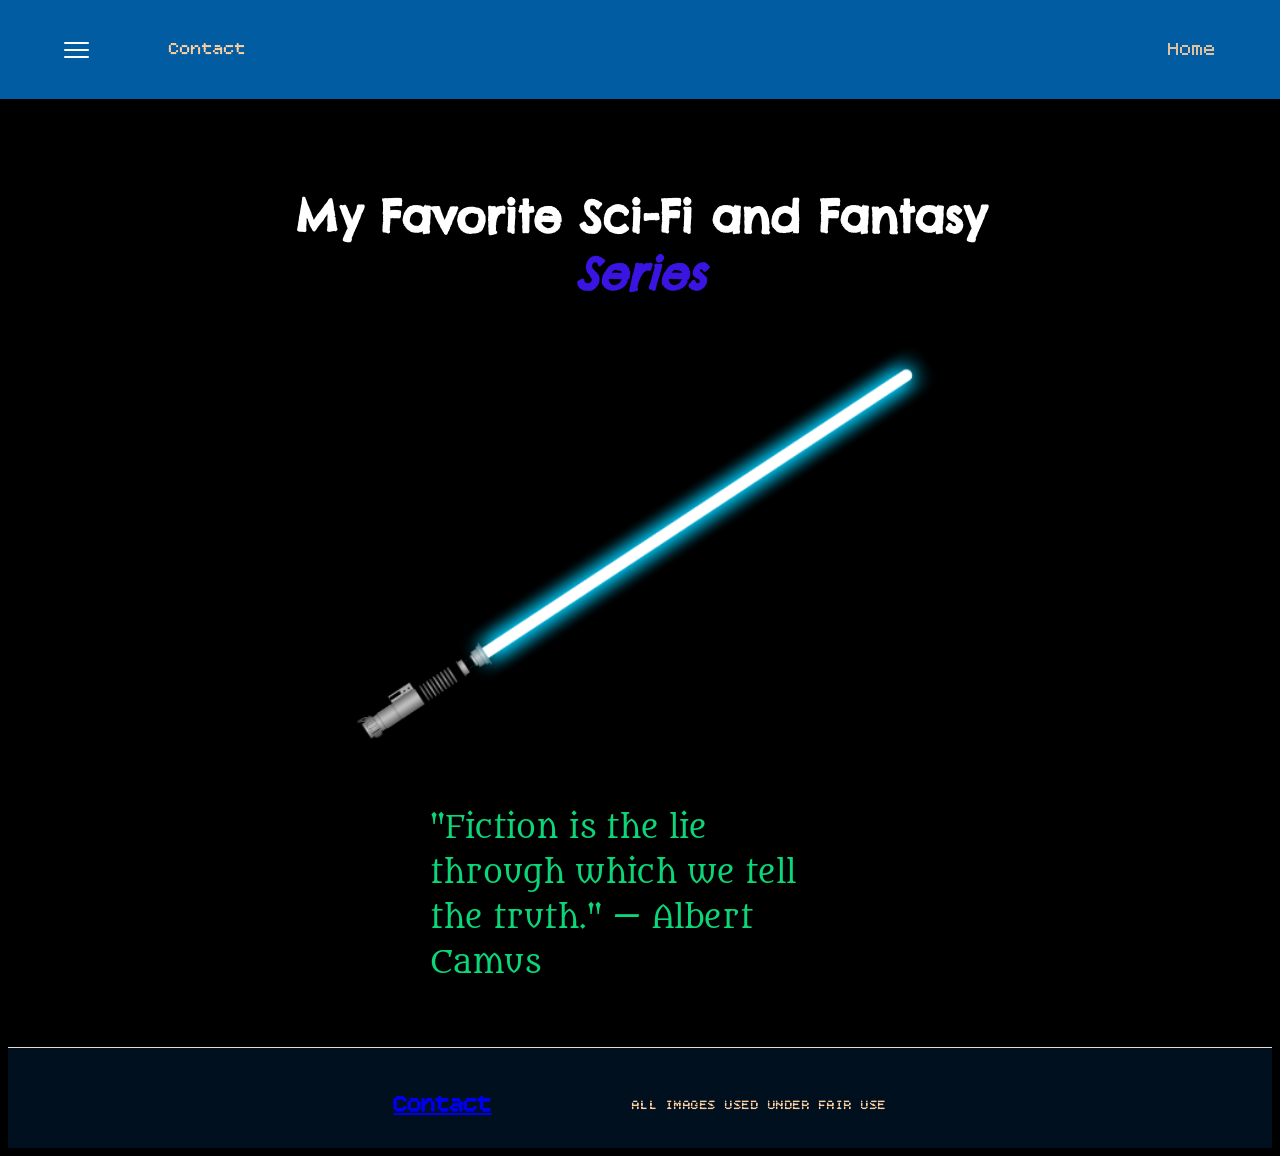
<file: index.html>
<!DOCTYPE html>
<html lang="en">
<head>
    <meta charset="UTF-8">
    <meta name="viewport" content="width=device-width, initial-scale=1.0">
    <title>Home Page</title>
    
    <link rel="stylesheet" href="css/index.css">
</head>
<body>
    <input type="checkbox" id="menubutton" class="menu"/>
<nav id="topnav">
    <a href="index.html" class="navname">Home</a>
    <div class="navright">
      <ul class="navlinks">
        <li><a href="html/form.html">Contact</a></li>
      </ul>

    <label for="menubutton" class="menu">
        <span></span>
        <span></span>
        <span></span>
      </label>
    </div>
  </nav>
    
<aside class="sidenav">
    <div class="menuheader">
      <a href="" class="menu">Menu</a>

      <label for="menubutton" class="menuclose">x</label>
    </div>

    <label for="menubutton" class="menu"></label>

<nav>
    <ul class="sidenav">
        <li><a href="index.html">Home</a></li>
        <li><a href="html/starwars.html">Star Wars</a></li>
        <li><a href="html/lotr.html">LOTR</a></li>
        <li><a href="html/harrypotter.html">Harry Potter</a></li>
        <li><a href="html/dune.html">Dune</a></li>
    </ul>
</nav>
</aside>

 <section id="main">
    <div class="container">
      <p class="temp"></p>
      <h1 class="main title">
        <span>My Favorite Sci-Fi and Fantasy</span>
        <span>Series</span>
      </h1>

      <img class="img" id="lightsaber" src="img/Lightsaber,_silver_hilt,_blue_blade.png" alt="Blue Lightsaber">

      <p class="quote">
        "Fiction is the lie through which we tell the truth." — Albert Camus
      </p>
    </div>
  </section>
    <footer>
    <a href="html/form.html"><h2>Contact</h2></a>
    <h3 id="footernonlink">All Images Used Under Fair Use</h3>
  </footer>
</body>
</html>
</file>
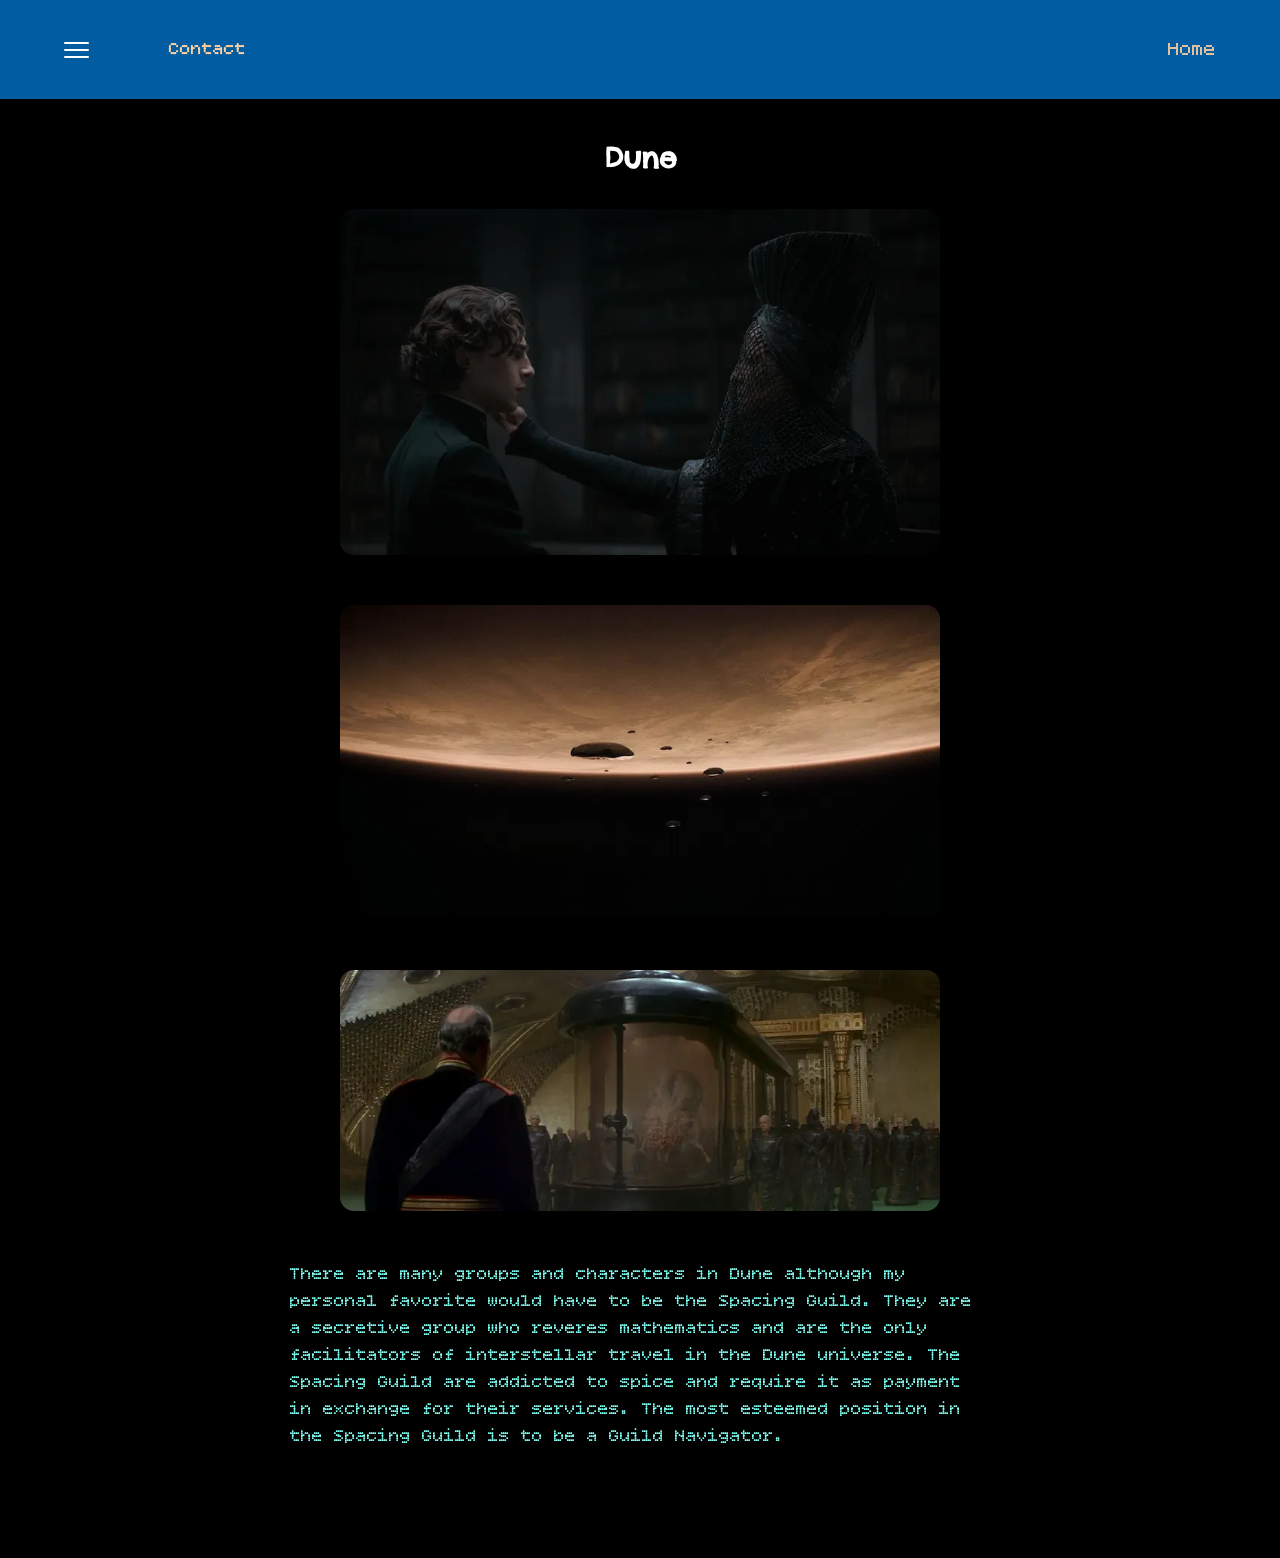
<file: html/dune.html>
<!DOCTYPE html>
<html lang="en">
<head>
<meta charset="UTF-8">
<meta name="viewport" content="width=device-width, initial-scale=1.0">
<title>Harry Potter</title>
<link rel="stylesheet" href="../css/index.css">
</head>
<body>
<input type="checkbox" id="menubutton" class="menu"/>
<nav id="topnav">
<a href="../index.html" class="navname">Home</a>
<div class="navright">
<ul class="navlinks">
<li><a href="../html/form.html">Contact</a></li>
</ul>
<label for="menubutton" class="menu">
<span></span>
<span></span>
<span></span>
</label>
</div>
</nav>
<aside class="sidenav">
<div class="menuheader">
<a href="../index.html" class="menu">Menu</a>
<label for="menubutton" class="menuclose">x</label>
</div>
<label for="menubutton" class="menu"></label>
<nav>
<ul class="sidenav">
<li><a href="../index.html">Home</a></li>
<li><a href="starwars.html">Star Wars</a></li>
<li><a href="lotr.html">LOTR</a></li>
<li><a href="harrypotter.html">Harry Potter</a></li>
<li><a href="dune.html">Dune</a></li>
</ul>
</nav>
</aside>

<div class="container page">

  <h1 class="pagetitle">Dune</h1>
 <img class="img" src="../img/dune2.webp" alt="Paul with Reverend Mother">
  <img class="img" src="../img/dune1.webp" alt="spacing guild">
   <img class="img" src="../img/dune3.webp" alt="guild navigator">

  <section class="pagecontent">
    <article>
      <p>There are many groups and characters in Dune although my personal favorite would have to be the Spacing Guild. They are a secretive group who reveres mathematics and are the only facilitators of interstellar travel in the Dune universe. The Spacing Guild are addicted to spice and require it as payment in exchange for their services. The most esteemed position in the Spacing Guild is to be a Guild Navigator.</p>
    </article>
  </section>

</div>

</body>
</html>
</file>
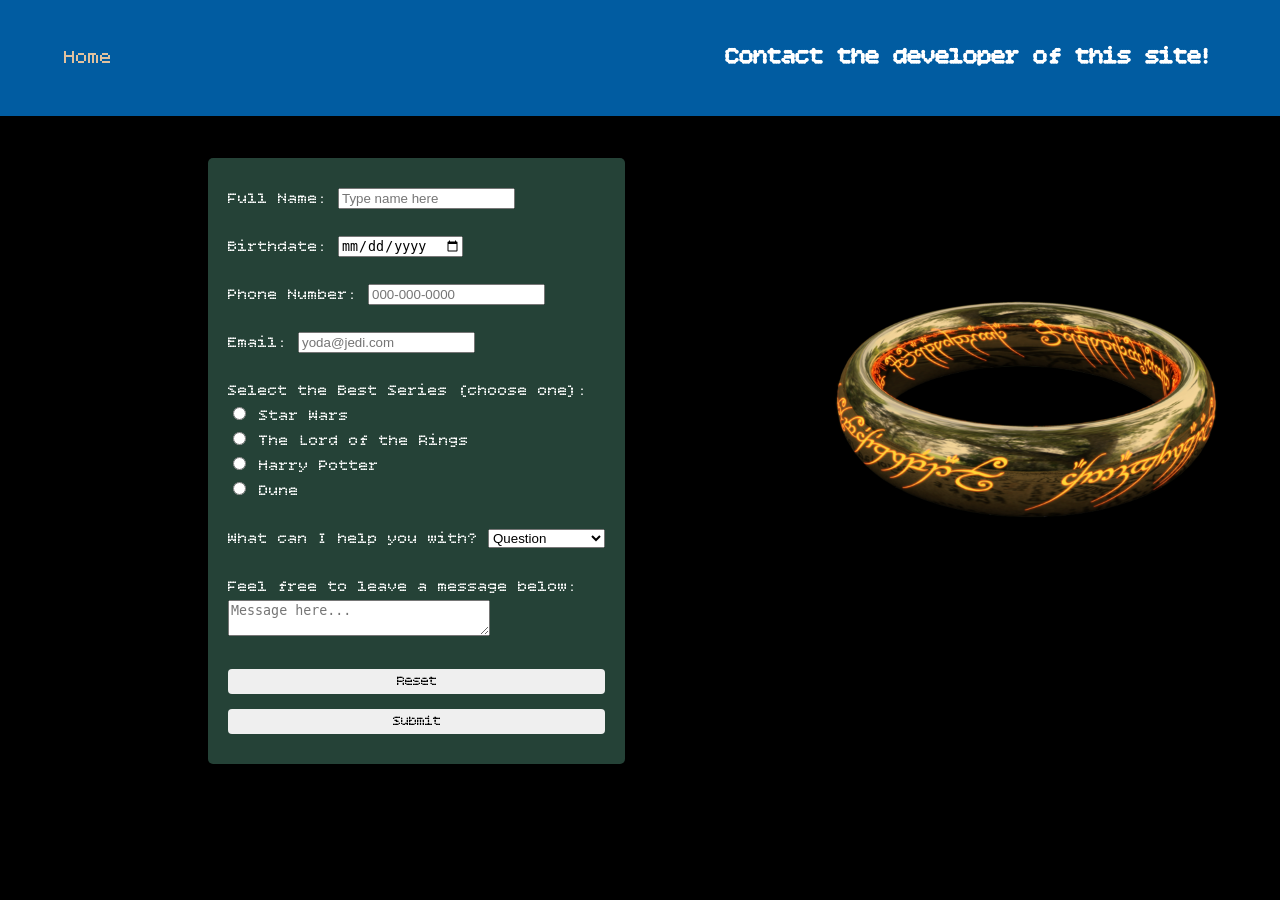
<file: html/form.html>
<!DOCTYPE html>
<html lang="en">
<head>
<meta charset="UTF-8">
<meta name="viewport" content="width=device-width, initial-scale=1.0">
<title>Contact</title>
<link rel="stylesheet" href="../css/index.css">
</head>
<body>
<nav id="topnav">
<h1 id="topnavh1">Contact the developer of this site!</h1>
<a href="../index.html" class="navname">Home</a>
</nav>
<img class="img" id="ring" src="../img/One_ring-2.png" alt="lotr ring">

    <form>
        <div>
            <label for="fname">Full Name:</label>
            <input type="text" id="fname" name="fname" placeholder="Type name here" required>
        </div>
        <br>
        <div>
            <label for="bdate">Birthdate:</label>
            <input type="date" id="bdate" name="bdate">
        </div>
        <br>
          <div>
            <label for="phone">Phone Number:</label>
            <input type="tel" id="phone" name="phone" placeholder="000-000-0000">
        </div>
        <br>
         <div>
            <label for="email">Email:</label>
            <input type="email" id="email" name="email" placeholder="yoda@jedi.com" required>
        </div>
        <br>
        <div>
            <label>Select the Best Series (choose one):</label>
            <br>
            <input type="radio" id="starwars" name="Series" value="Star Wars">
            <label for="starwars">Star Wars</label>
            <br>
            <input type="radio" id="lotr" name="Series" value="lotr">
            <label for="lotr">The Lord of the Rings</label>
            <br>
            <input type="radio" id="hp" name="Series" value="hp">
            <label for="hp">Harry Potter</label>
            <br>
            <input type="radio" id="dune" name="Series" value="Dune">
            <label for="dune">Dune</label>
        </div>
        <br>
        <div>
            <label for="reason">What can I help you with?</label>
            <select id="reason" name="reason">
                <option value="Question">Question</option>
                <option value="Encouragement">Encouragement</option>
                <option value="Venting">Venting</option>
                <option value="Other">Other</option>
            </select>
        </div>
         <br>
         <div>
            <label>Feel free to leave a message below:</label>
            <br>
            <textarea placeholder="Message here..." name="message" rows="2" cols="30"></textarea>
         </div>
        <br>
        <div class="buttons">
            <input type="reset" id="reset">
            <input type="submit" id="submit">
        </div>
    </form>
    </body>
</html>
</file>
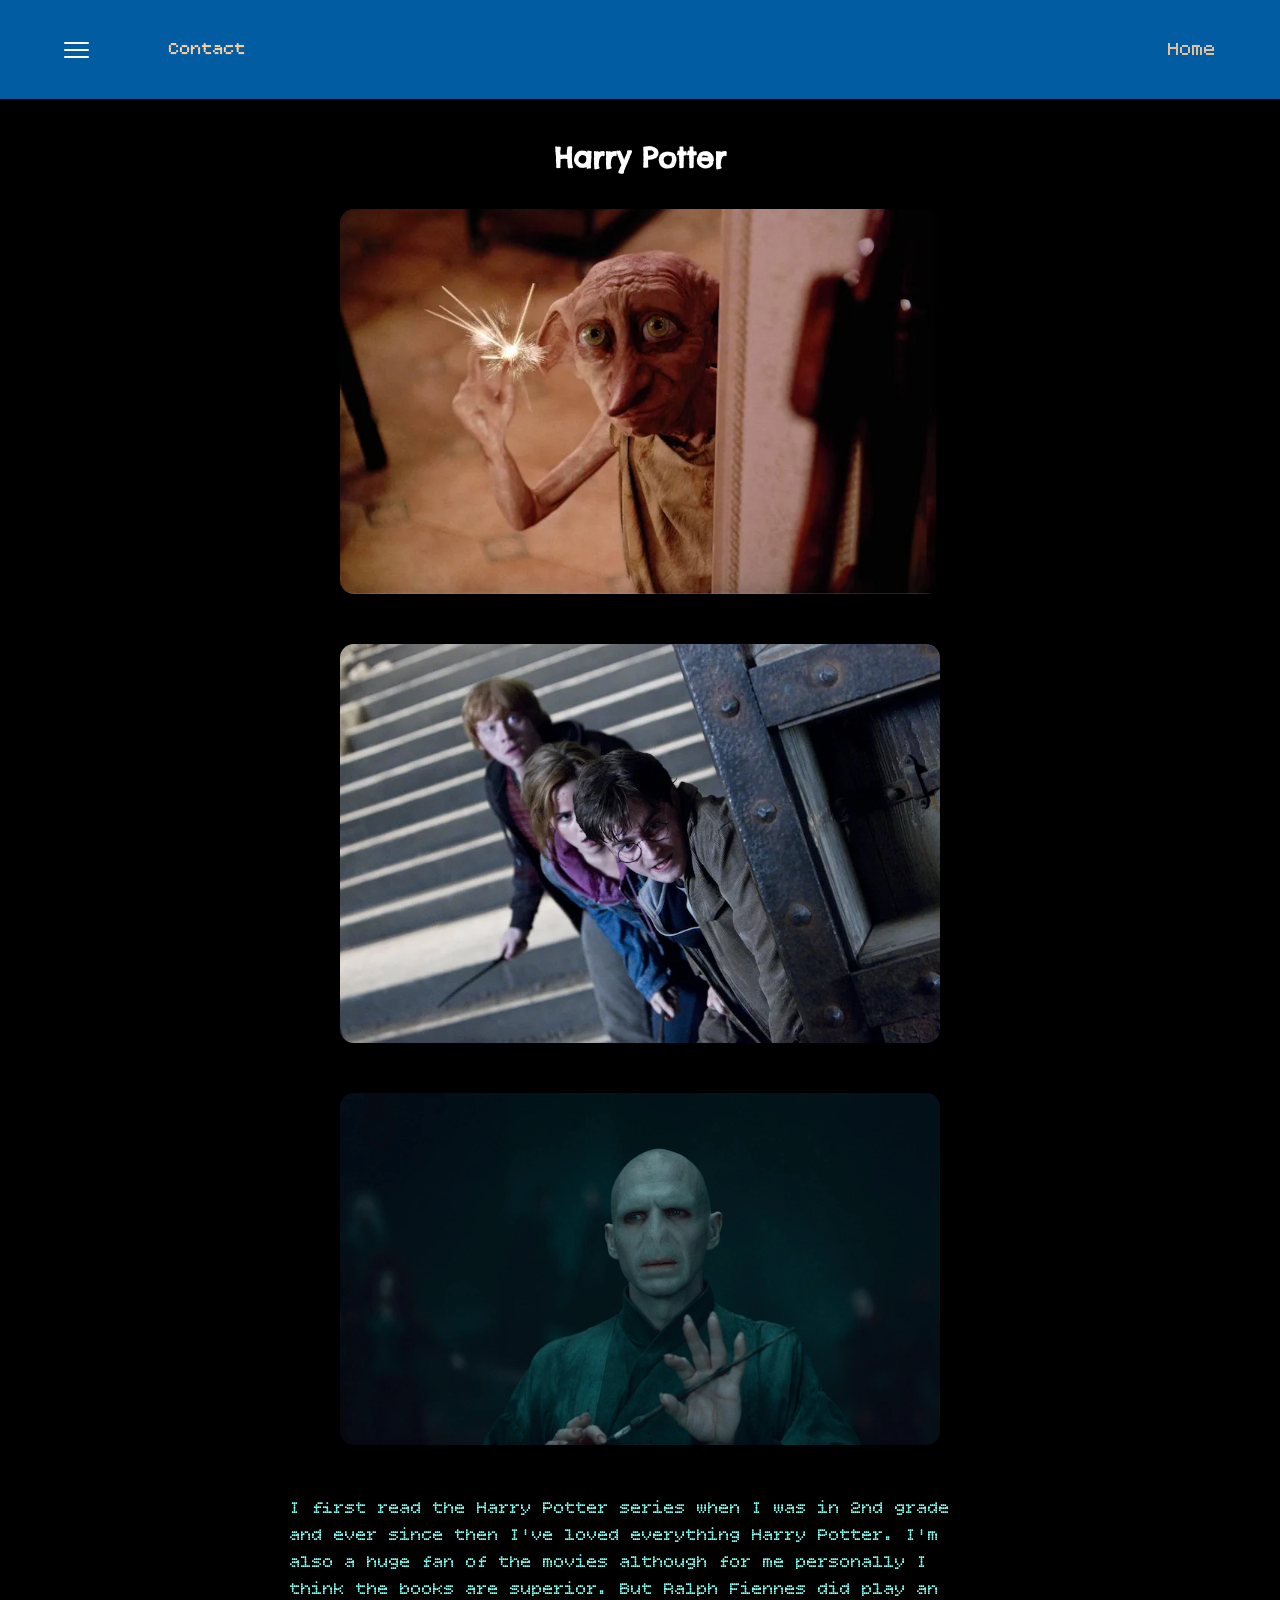
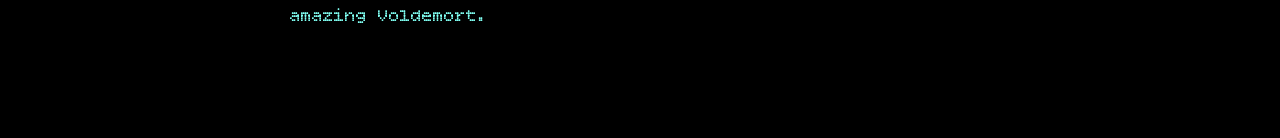
<file: html/harrypotter.html>
<!DOCTYPE html>
<html lang="en">
<head>
<meta charset="UTF-8">
<meta name="viewport" content="width=device-width, initial-scale=1.0">
<title>Harry Potter</title>
<link rel="stylesheet" href="../css/index.css">
</head>
<body>
<input type="checkbox" id="menubutton" class="menu"/>
<nav id="topnav">
<a href="../index.html" class="navname">Home</a>
<div class="navright">
<ul class="navlinks">
<li><a href="../html/form.html">Contact</a></li>
</ul>
<label for="menubutton" class="menu">
<span></span>
<span></span>
<span></span>
</label>
</div>
</nav>
<aside class="sidenav">
<div class="menuheader">
<a href="../index.html" class="menu">Menu</a>
<label for="menubutton" class="menuclose">x</label>
</div>
<label for="menubutton" class="menu"></label>
<nav>
<ul class="sidenav">
<li><a href="../index.html">Home</a></li>
<li><a href="starwars.html">Star Wars</a></li>
<li><a href="lotr.html">LOTR</a></li>
<li><a href="harrypotter.html">Harry Potter</a></li>
<li><a href="dune.html">Dune</a></li>
</ul>
</nav>
</aside>

<div class="container page">

  <h1 class="pagetitle">Harry Potter</h1>

    <img class="img" src="../img/hp3.webp" alt="Dobby the elf">
    <img class="img" src="../img/hp2.webp" alt="Harry, Ron, and Hermione">
    <img class="img" src="../img/hp1.webp" alt="He Who Shall Not Be Named">

  <section class="pagecontent">
    <article>
      <p>I first read the Harry Potter series when I was in 2nd grade and ever since then I've loved everything Harry Potter. I'm also a huge fan of the movies although for me personally I think the books are superior. But Ralph Fiennes did play an amazing Voldemort.</p>
    </article>
  </section>

</div>

</body>
</html>
</file>
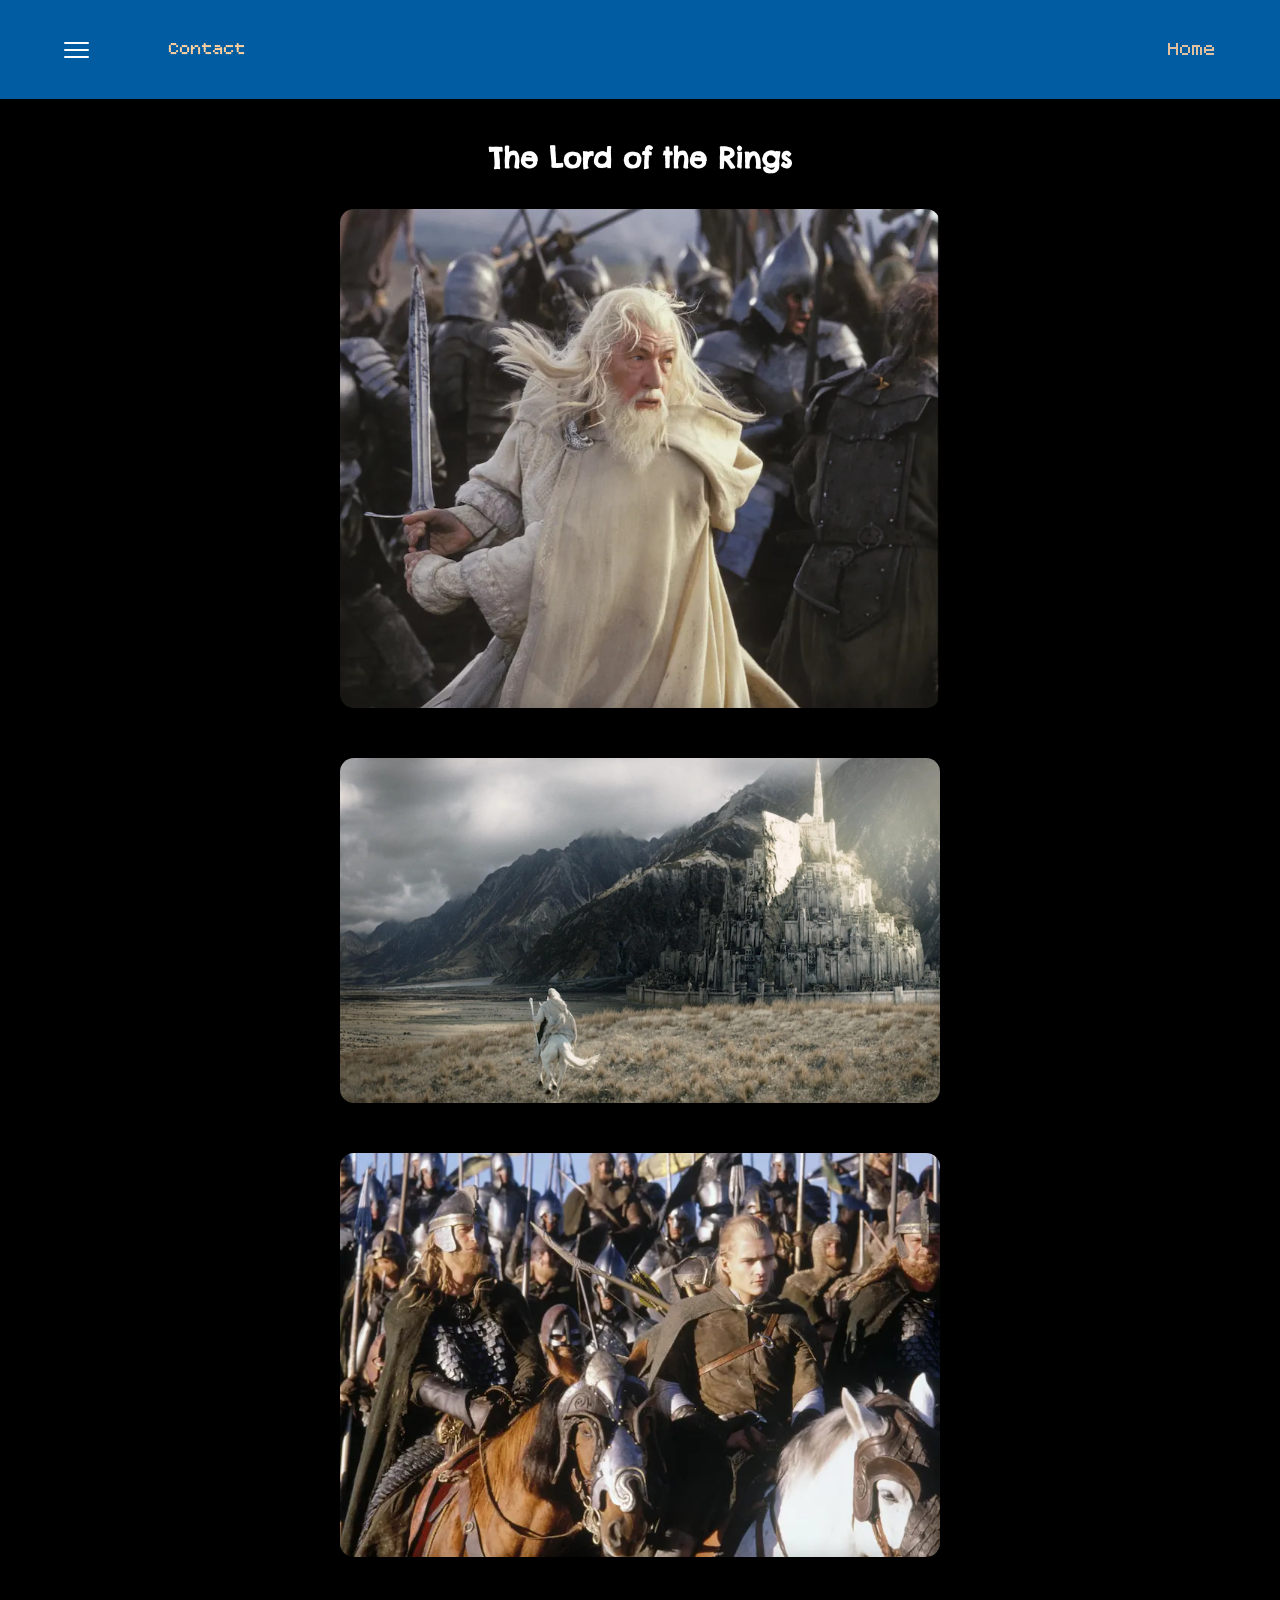
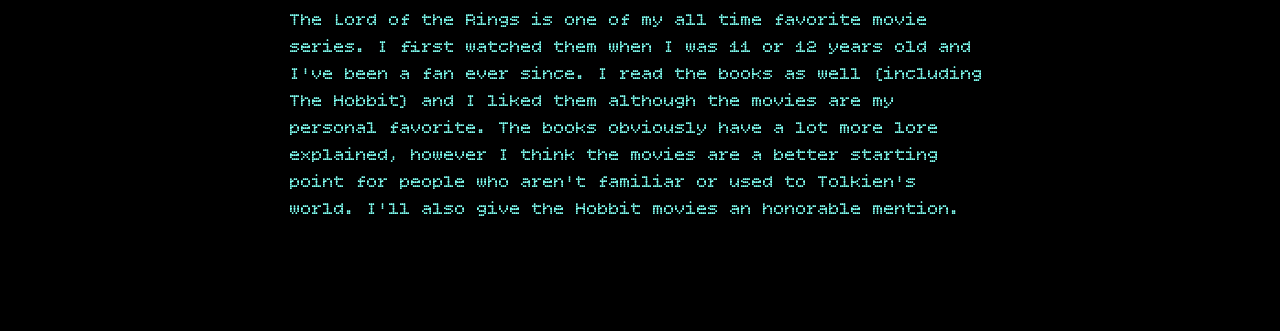
<file: html/lotr.html>
<!DOCTYPE html>
<html lang="en">
<head>
<meta charset="UTF-8">
<meta name="viewport" content="width=device-width, initial-scale=1.0">
<title>The Lord of the Rings</title>
<link rel="stylesheet" href="../css/index.css">
</head>
<body>
<input type="checkbox" id="menubutton" class="menu"/>
<nav id="topnav">
<a href="../index.html" class="navname">Home</a>
<div class="navright">
<ul class="navlinks">
<li><a href="../html/form.html">Contact</a></li>
</ul>
<label for="menubutton" class="menu">
<span></span>
<span></span>
<span></span>
</label>
</div>
</nav>
<aside class="sidenav">
<div class="menuheader">
<a href="../index.html" class="menu">Menu</a>
<label for="menubutton" class="menuclose">x</label>
</div>
<label for="menubutton" class="menu"></label>
<nav>
<ul class="sidenav">
<li><a href="../index.html">Home</a></li>
<li><a href="starwars.html">Star Wars</a></li>
<li><a href="lotr.html">LOTR</a></li>
<li><a href="harrypotter.html">Harry Potter</a></li>
<li><a href="dune.html">Dune</a></li>
</ul>
</nav>
</aside>

<div class="container page">

  <h1 class="pagetitle">The Lord of the Rings</h1>

    <img class="img" src="../img/lotr3.webp" alt="Ian McKellen in The Lord of the Rings: The Return of the King (2003)">
    <img class="img" src="../img/lotr1.webp" alt="Minas Tirith">
    <img class="img" src="../img/lotr2.webp" alt="Legolas and the Rohirim">

  <section class="pagecontent">
    <article>
      <p>The Lord of the Rings is one of my all time favorite movie series. I first watched them when I was 11 or 12 years old and I've been a fan ever since. I read the books as well (including The Hobbit) and I liked them although the movies are my personal favorite. The books obviously have a lot more lore explained, however I think the movies are a better starting point for people who aren't familiar or used to Tolkien's world. I'll also give the Hobbit movies an honorable mention.</p>
    </article>
  </section>
</div>

</body>
</html>
</file>
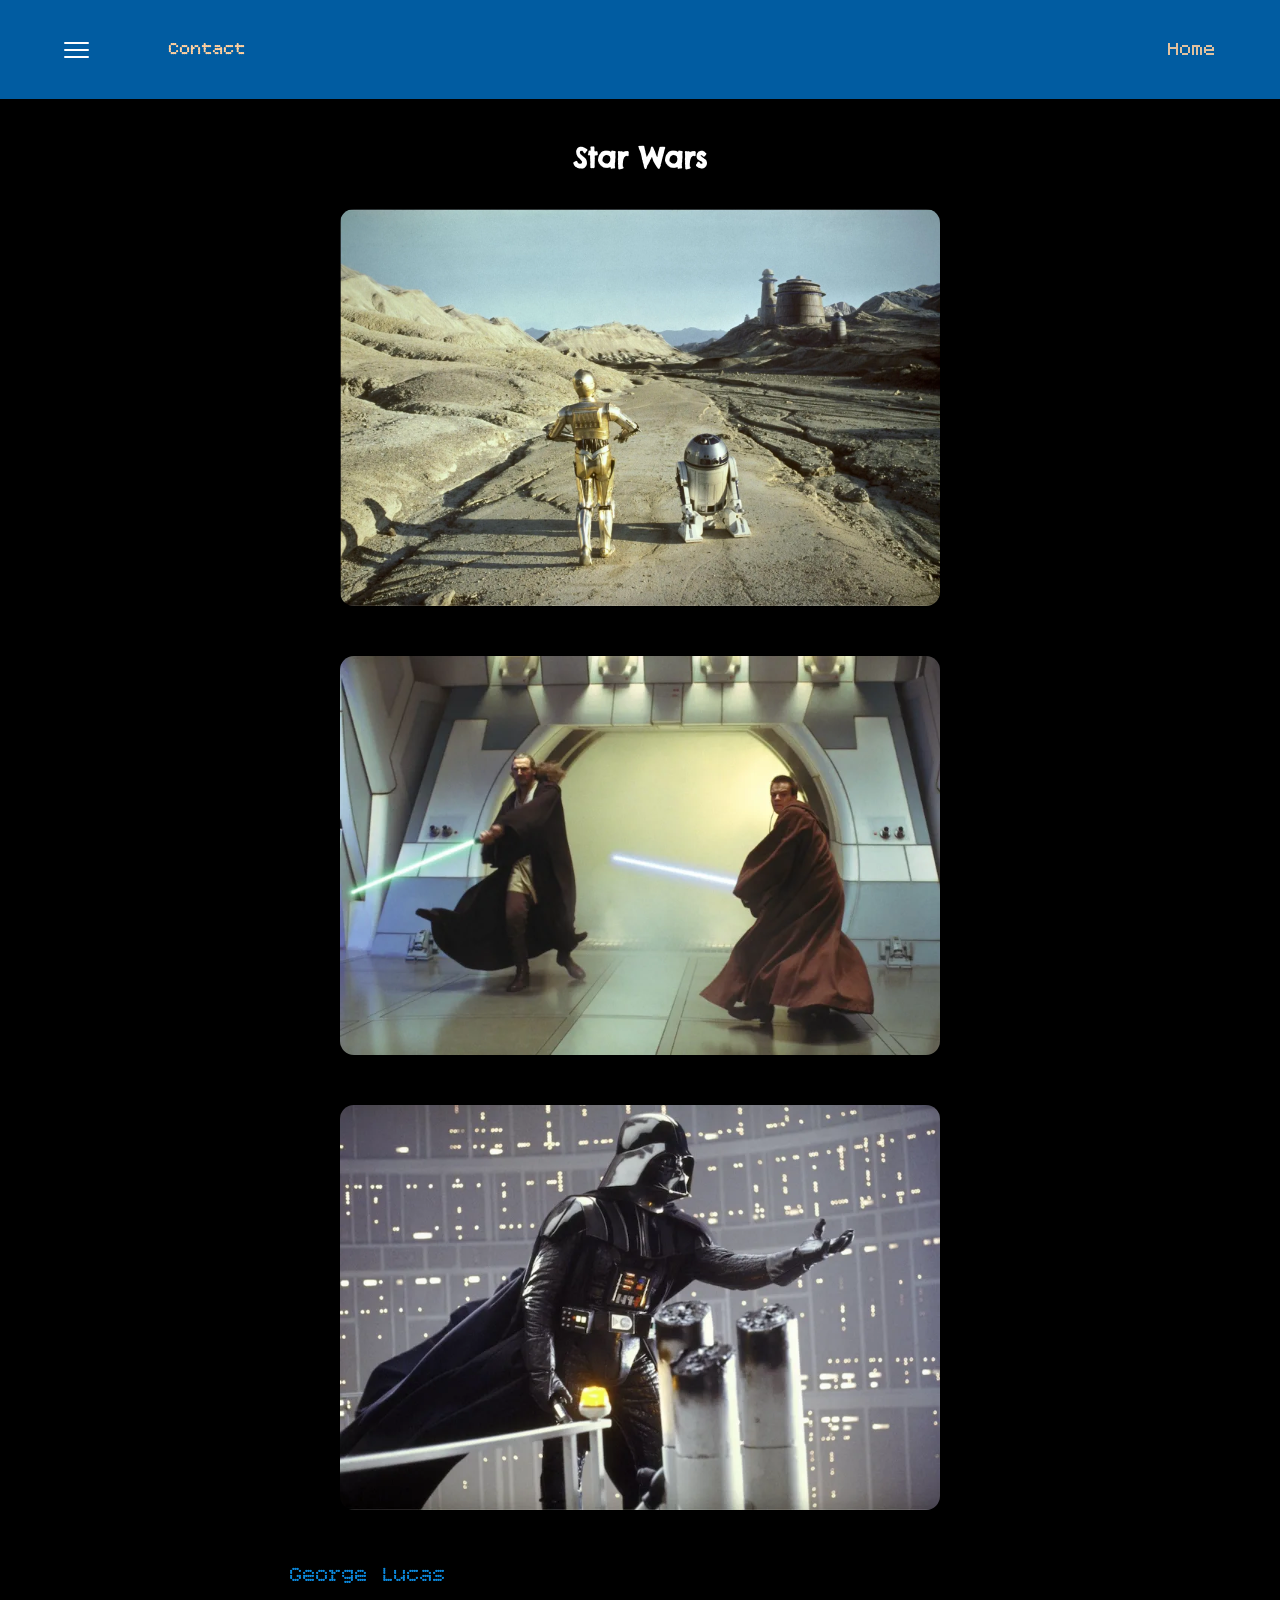
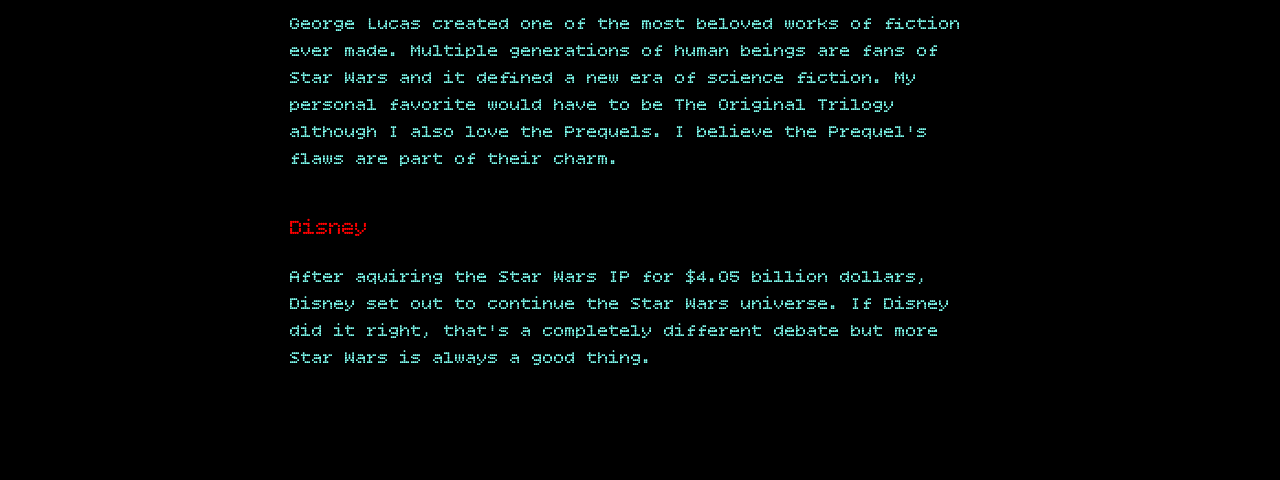
<file: html/starwars.html>
<!DOCTYPE html>
<html lang="en">
<head>
<meta charset="UTF-8">
<meta name="viewport" content="width=device-width, initial-scale=1.0">
<title>Star Wars</title>
<link rel="stylesheet" href="../css/index.css">
</head>
<body>
<input type="checkbox" id="menubutton" class="menu"/>
<nav id="topnav">
<a href="../index.html" class="navname">Home</a>
<div class="navright">
<ul class="navlinks">
<li><a href="../html/form.html">Contact</a></li>
</ul>
<label for="menubutton" class="menu">
<span></span>
<span></span>
<span></span>
</label>
</div>
</nav>
<aside class="sidenav">
<div class="menuheader">
<a href="../index.html" class="menu">Menu</a>
<label for="menubutton" class="menuclose">x</label>
</div>
<label for="menubutton" class="menu"></label>
<nav>
<ul class="sidenav">
<li><a href="../index.html">Home</a></li>
<li><a href="starwars.html">Star Wars</a></li>
<li><a href="lotr.html">LOTR</a></li>
<li><a href="harrypotter.html">Harry Potter</a></li>
<li><a href="dune.html">Dune</a></li>
</ul>
</nav>
</aside>

<div class="container page">

  <h1 class="pagetitle">Star Wars</h1>

  <img class="img" src="../img/sw2.webp" alt="C3PO and R2D2">
   <img class="img" src="../img/sw1.webp" alt="Qui-Gon Jin and Obi-Wan Kenobi">
    <img class="img" src="../img/sw3.webp" alt="Star Wars: Episode V - The Empire Strikes Back (1980)">

  <section class="pagecontent">
    <article>
      <header>George Lucas</header>
      <p>George Lucas created one of the most beloved works of fiction ever made. Multiple generations of human beings are fans of Star Wars and it defined a new era of science fiction. My personal favorite would have to be The Original Trilogy although I also love the Prequels. I believe the Prequel's flaws are part of their charm.</p>
    </article>

    <article class="secondArticle">
      <header id="disney">Disney</header>
      <p>After aquiring the Star Wars IP for $4.05 billion dollars, Disney set out to continue the Star Wars universe. If Disney did it right, that's a completely different debate but more Star Wars is always a good thing.</p>
    </article>
  </section>

</div>

</body>
</html>
</file>
<file: css/index.css>
@import url('https://fonts.googleapis.com/css2?family=Bitcount+Single:wght@100..900&display=swap');
@import url('https://fonts.googleapis.com/css2?family=Chelsea+Market&display=swap');
@import url('https://fonts.googleapis.com/css2?family=Metamorphous&display=swap');

body {
  font-family: 'Bitcount Single', sans-serif;
  color: #ffffff;
  background-color: #000000;
  line-height: 1.5;
}

input.menu {
  opacity: 0;
  position: absolute;
}

#topnav {
  position: fixed;
  top: 0;
  left: 0;
  right: 0;
 
  display: flex;
  flex-direction:row-reverse;
  justify-content: space-between;
  align-items: center;
  padding: 20px 5%;
  background-color: #015ca1;
}

.navname {
  font-family: 'Bitcount Single', sans-serif;
  font-size: 20px;
  color: #fecf9f;
  text-decoration: none;
}

.navright {
  display: flex;
  flex-direction: row-reverse;
  align-items: center;
  gap: 30px;
}

.navlinks {
  display: flex;
  gap: 30px;
  list-style: none;
}

.navlinks a {
  font-size: 18px;
  font-weight: 500;
  color: #fecf9f;
  text-decoration: none;
}

.navlinks a:hover {
  color:#ffffff; 
  font-weight: bolder;
}

.navname:hover {
  color:#ffffff;
  font-weight: bolder;
}


label.menu {
  display: flex;
  flex-direction: column;
  justify-content: center;
  gap: 5px;
  width: 35px;
  height: 35px;
  cursor: pointer;
}

label.menu span {
  display: block;
  height: 2px;
  width: 25px;
  background-color: #ffffff;
  border-radius: 2px;
}

aside.sidenav {
  position: fixed;
  top: 0;
  left: -320px;
  width: 250px;
  height: 100%;
  z-index: 1000;
  background-color: #000000;
  padding: 30px;
  border: 2px solid white;
  transition: left 0.3s ease;
}

#menubutton:checked ~ aside.sidenav {
  left: 0;
  transition: 0.3s;
}

.menuheader {
  display: flex;
  justify-content: space-between;
  align-items: center;
  margin-bottom: 40px;
}

.menuheader a.menu {
  font-family: 'Bitcount Single', sans-serif;
  font-size: 32px;
  color: #ffffff;
  text-decoration: none;
}

.menuclose {
  color: #ffffff;
  font-size: 24px;
  cursor: pointer;
}

ul.sidenav {
  list-style: none;
}


ul.sidenav a {
  display: block;
  padding: 15px 0;
  font-family: 'Bitcount Single', sans-serif;
  font-size: 22px;
  color: #ffffff;
  text-decoration: none;
}

ul.sidenav a:hover {
  color: #860dc7;
  font-size: 26px;
  transition: 0.3s;
}

.container {
  max-width: 760px;
  margin: 0 auto;
}

#title {
  text-align: center;
  border-bottom: 1px solid #E8DCCF;
}

.main.title {
  font-family: 'Chelsea Market', sans-serif;
  font-size: 45px;
  line-height: 1.25;
  color: #ffffff;
  padding-top: 20%;
  text-align: center;
}

.main.title span {
  display: block;
}

.main.title span:last-child {
  color: #3a15e1;
  font-style: italic;
}

.quote {
  font-size: 30px;
  font-family: "Metamorphous";
  color: #0cd678;
  max-width: 420px;
  margin-top: 25px;
  margin-left: auto;
  margin-right: auto;
  padding-bottom: 4%;
}

.img {
  display: block;
  max-width: 400px;
  width: 80%;
  margin: 40px auto;
  border-radius: 5%;
}

form {
    max-width: 500px;
    float: left;
    margin:auto;
    margin-left: 200px;
    padding: 20px;
    padding-top: 30px;
    padding-bottom: 30px;
    background-color: #254237;
    border-radius: 5px;
    margin-top: 150px;
    margin-bottom: 20px;
}
.buttons {
    display: flex;
    flex-direction: column;
    gap: 15px;
}

.buttons input {
    padding: 4px;
    border: none;
    border-radius: 4px;
    font-family: "Bitcount Single";
    font-size: 14px;
    cursor: pointer;
}

#ring {
    width: 400px;
    position: absolute;
    left: 830px;
    top: 280px;
}

footer {
  background-color: #01101e;
  border-top: 1px solid #E8DCCF;
  padding: 20px 5%;
  display: flex;
  justify-content: center;
  gap: 140px;
  flex-wrap: wrap;
  padding-bottom: 5px;
}

footer h3 {
  font-size: 13px;
  font-weight: 500;
  text-transform: uppercase;
  color: #fecf9f;
  letter-spacing: 0.5px;
  margin-top: 10px
}

#footernonlink {
  margin-top: 29px;
}

footer h3:hover {
  color:#1f9cd6;
}

#footernonlink:hover{
  color: #fecf9f;
}

@media (max-width: 700px) {

  .navlinks {
    display: none;
  }

  #title {
    padding-top: 120px;
  }

  .main.title {
    font-size: 36px;
    padding-left: 20px;
    padding-right: 20px;
  }
 

  .quote {
    padding-left: 20px;
    padding-right: 20px;
  }
  #img {
    max-width: 250px;
  }
  form {
    padding-left: 20px;
    padding-right: 40px;
    margin-top: 200px;
    justify-content: center;
  }
  #ring {
    display: none;
  }

  #topnavh1 {
    padding-left: 5%;
  }
  footer {
    flex-direction: column;
    text-align: center;
    gap: 12px;
  }
}

.container.page {
  padding: 140px 5% 60px;
}

.pagetitle {
  font-family: 'Chelsea Market', sans-serif;
  font-size: 40px;
  text-align: center;
  color: #ffffff;
  margin-bottom: 30px;
}

.img {
    display: block;
    max-width: 600px;
    width: 100%;
    margin: 0 auto 50px;
    border-radius: 14px;
}

.pagecontent article {
  max-width: 700px;
  margin: 0 auto 40px;
}

.pagecontent article header {
  font-family: 'Bitcount Single', serif;
  font-size: 22px;
  color: #0b88dc;
  margin-bottom: 12px;
}
#disney {
  color: red;
}
.pagecontent article p {
  font-size: 18px;
  color: #80fff2;
}
  .container.page {
    padding-top: 110px;
  }

  .pagetitle {
    font-size: 28px;
  }

  @media (max-width: 600px) {
  form {
    margin-top: 20px;
  }
  #ring {
    display: none;
  }
  #topnavh1 {
    margin-top: 40px;
  }
}

  @media (max-width: 500px) {

    body {
        padding-top: 140px;
    }

    h1 {
      margin: 30px;
    }

    form {
      margin: 1%;
      margin-top: 110px;
      justify-content: center;
    }

    #ring {
    display: none;
    }
  }
</file>
